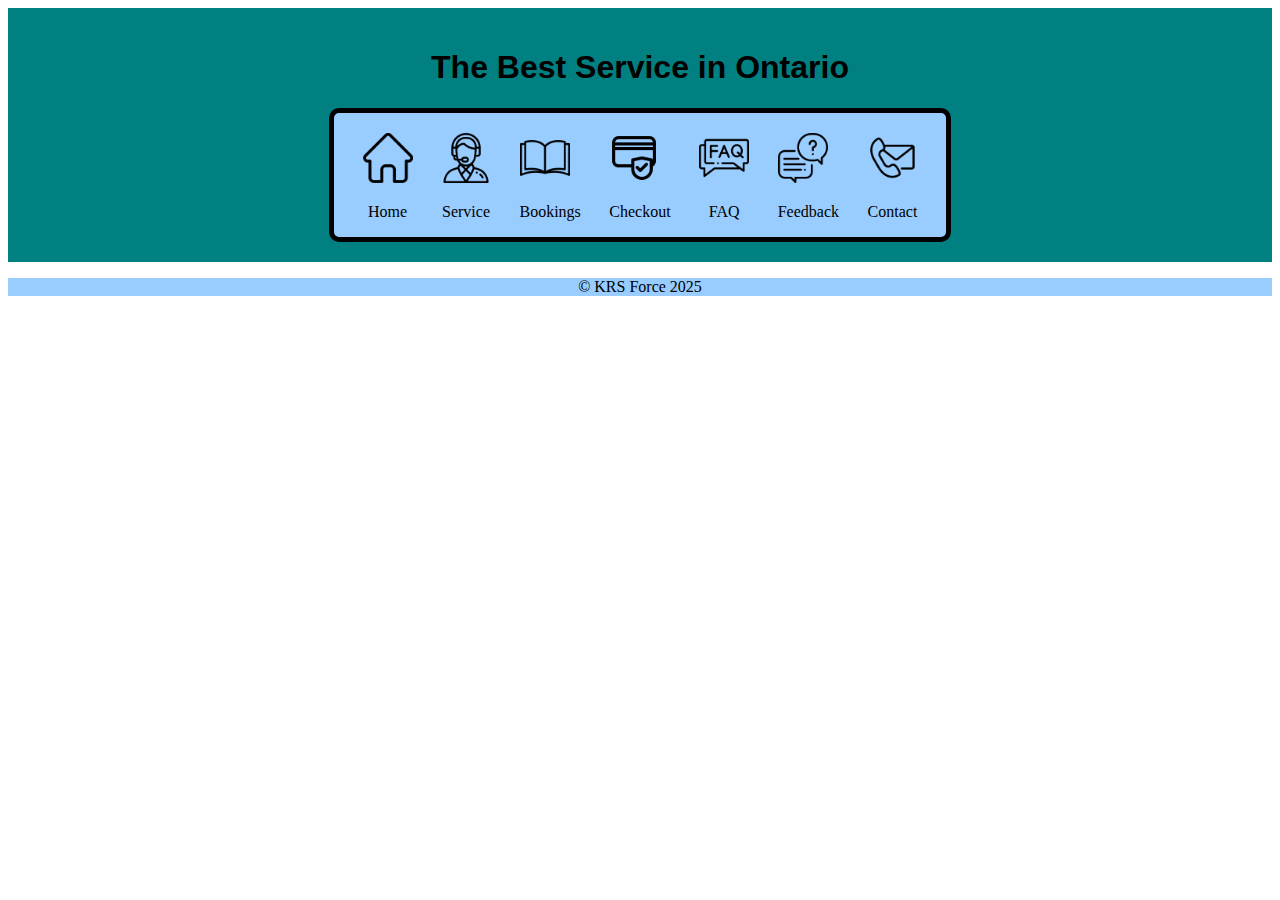
<file: index.html>
<!DOCTYPE html>
<html lang="en">
<head>
    <meta charset="UTF-8">
    <meta name="viewport" content="width=device-width, initial-scale=1.0">

    <link rel="stylesheet" href="main.css">
    <title>Document</title>
</head>
    
<body>
    <header> 
        <div>
            <h1 class="title">The Best Service in Ontario</h1>
        <div>
        <nav class="headernavbox">
            <div>
                <a class="links"href="#">
                    <img src="imagelinks/home.png" class="links"></a>
                <p class="linkslabel">Home</p>
            </div>
            <div>
                <a class="links"href="">
                    <img src="imagelinks/support.png" class="links"></a>
                <p class="linkslabel">Service</p>
            </div>
            <div>
                <a class="links"href="#">
                    <img src="imagelinks/book.png" class="links"></a>
                <p class="linkslabel">Bookings</p>
            </div>
            <div>
                <a class="links"href="#">
                    <img src="imagelinks/checkout.png" class="links"></a>
                <p class="linkslabel">Checkout</p>
            </div>
            <div>
                <a class="links"href="#">
                    <img src="imagelinks/faq.png" class="links"></a>
                <p class="linkslabel">FAQ</p>
            </div>
            <div>
                <a class="links"href="#">
                    <img src="imagelinks/conversation.png" class="links"></a>
                <p class="linkslabel">Feedback</p>
            </div>
            <div>
                <a class="links"href="#">
                    <img src="imagelinks/contact-mail.png" class="links"></a>
                <p class="linkslabel">Contact</p>
            </div>
         </nav>
    </header>
    
    <!-- <main>
        <div class="main">

        </div>
    </main> -->
    <footer>
        <div>
            <p>&copy; KRS Force 2025</p>
        </div>
    </footer>
</body>

</html>
</file>
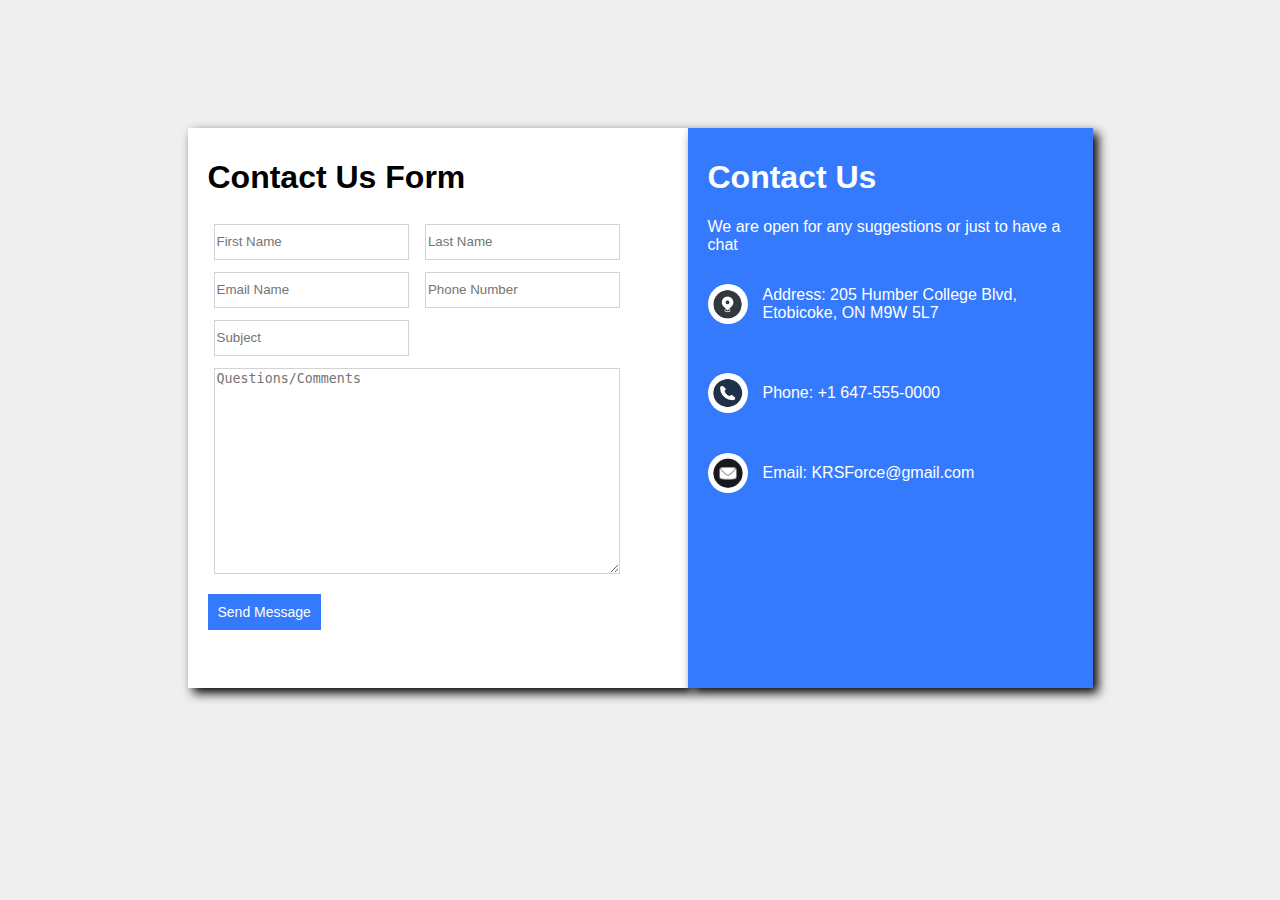
<file: ContactForm.html>
<!DOCTYPE html>
<html lang="en">

<head>
    <meta charset="UTF-8">
    <meta name="viewport" content="wclassth=device-wclassth, initial-scale=1.0">
    <title>Contact Us</title>
    <link rel="stylesheet" href="/ContactForm.css" />
</head>

<body>
    <div class="Contact-form">
        <form>
            <h1> Contact Us Form</h1>

            <input type="text" class="firstName" placeholder="First Name" required>
            <input type="text" class="lastName" placeholder="Last Name" required>
            <input type="text" class="Email" placeholder="Email Name" required>
            <input type="text" class="phoneNumber" placeholder="Phone Number" required>
            <input type="text" class="Subject" placeholder="Subject">

            <textarea placeholder="Questions/Comments"></textarea>
            <button placeholder="Send" class="button">Send Message</button>
        </form>
    </div>

    <div class="Contact-info">
        <h1>Contact Us</h1>
        <p class="suggestions-ptag">We are open for any suggestions or just to have a chat</p>
        <ul>
            <li>
                <img src="/images/location-icon.png" alt="location-icon">
                <p class="Address"><span>Address:</span> 205 Humber College Blvd, Etobicoke, ON M9W 5L7</p>
            </li>

            <li>
                <img src="/images/phone-icon.png" alt="phone-icon">
                <p><span>Phone:</span> +1 647-555-0000</p>
            </li>

            <li>
                <img src="/images/email-icon.png" alt="email-icon">
                <p><span>Email:</span> KRSForce@gmail.com</p>
            </li>
        </ul>
    </div>

</body>

</html>
</file>
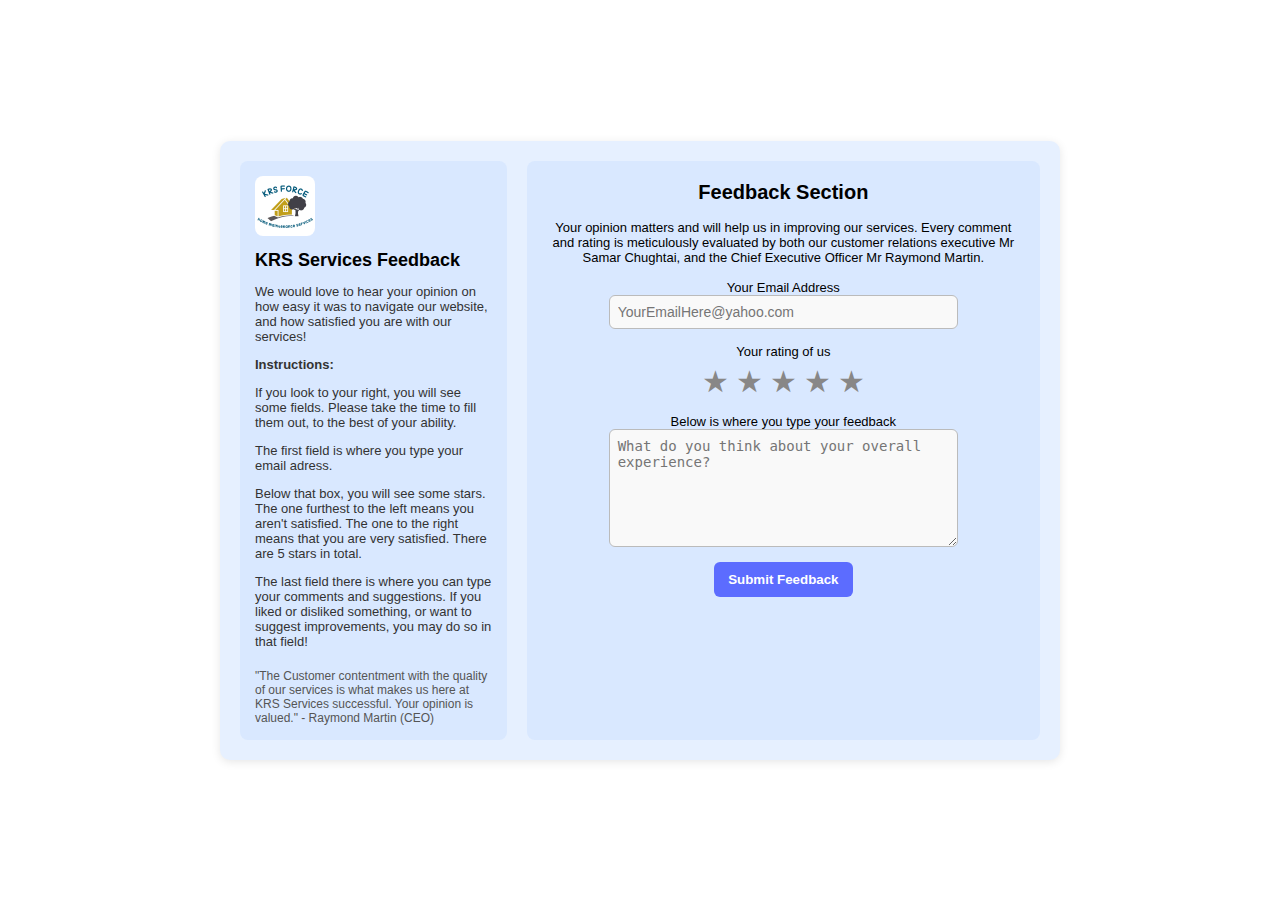
<file: feedback.html>
<!DOCTYPE html>
<html lang="en">
<head>
  <meta charset="UTF-8">
  <meta name="viewport" content="width=device-width, initial-scale=1.0">
  <title>KRS Services Feedback</title>
  <link rel="icon" type="image/jpeg" href="images/logo.jpg">
  <link rel="stylesheet" href="feedback.css">
</head>
<body>
  <div class="feedback-container">
    <!-- Left info pannel -->
    <aside class="info">
      <div class="brand">
        <img src="images/logo.jpg" alt="KRS Force Logo" class="logo">
        <h1>KRS Services Feedback</h1>
        <p>We would love to hear your opinion on how easy it was to navigate our website, and how satisfied you are with our services!</p>
      </div>

      <div class="hint">
        <strong>Instructions:</strong>
        <p>If you look to your right, you will see some fields. Please take the time to fill them out, to the best of your ability.</p>
        <p>The first field is where you type your email adress.</p>
        <p>Below that box, you will see some stars. The one furthest to the left means you aren't satisfied. The one to the right means that you are very satisfied. There are 5 stars in total.</p>
        <p>The last field there is where you can type your comments and suggestions. If you liked or disliked something, or want to suggest improvements, you may do so in that field!</p>
      </div>

      <div class="foot-note">
        "The Customer contentment with the quality of our services is what makes us here at KRS Services successful. Your opinion is valued."  
        - Raymond Martin (CEO)
      </div>
    </aside>

    <!-- Right feedback section -->
    <main class="form-area">
      <h2>Feedback Section</h2>
      <p style="font-size:13px;">
        Your opinion matters and will help us in improving our services.
        Every comment and rating is meticulously evaluated by both our customer relations executive Mr Samar Chughtai,
        and the Chief Executive Officer Mr Raymond Martin.
      </p>

      <form action="#" method="post">
        <label for="email">Your Email Address</label>
        <input id="email" name="email" type="email" placeholder="YourEmailHere@yahoo.com">

        <label>Your rating of us</label>
        <div class="stars">
          <span class="star" data-value="1">★</span>
          <span class="star" data-value="2">★</span>
          <span class="star" data-value="3">★</span>
          <span class="star" data-value="4">★</span>
          <span class="star" data-value="5">★</span>
        </div>

        <label for="comments">Below is where you type your feedback</label>
        <textarea id="comments" name="comments" placeholder="What do you think about your overall experience?"></textarea>

        <button type="submit">Submit Feedback</button>
      </form>
    </main>
  </div>

  <!-- slight javascript for the star logic -->
  <script>
    const stars = document.querySelectorAll('.star');
    let rating = 0;

    stars.forEach(star => {
      star.addEventListener('click', () => {
        rating = star.dataset.value;
        stars.forEach(s => s.classList.toggle('active', s.dataset.value <= rating));
      });
    });
  </script>
</body>
</html>
</file>
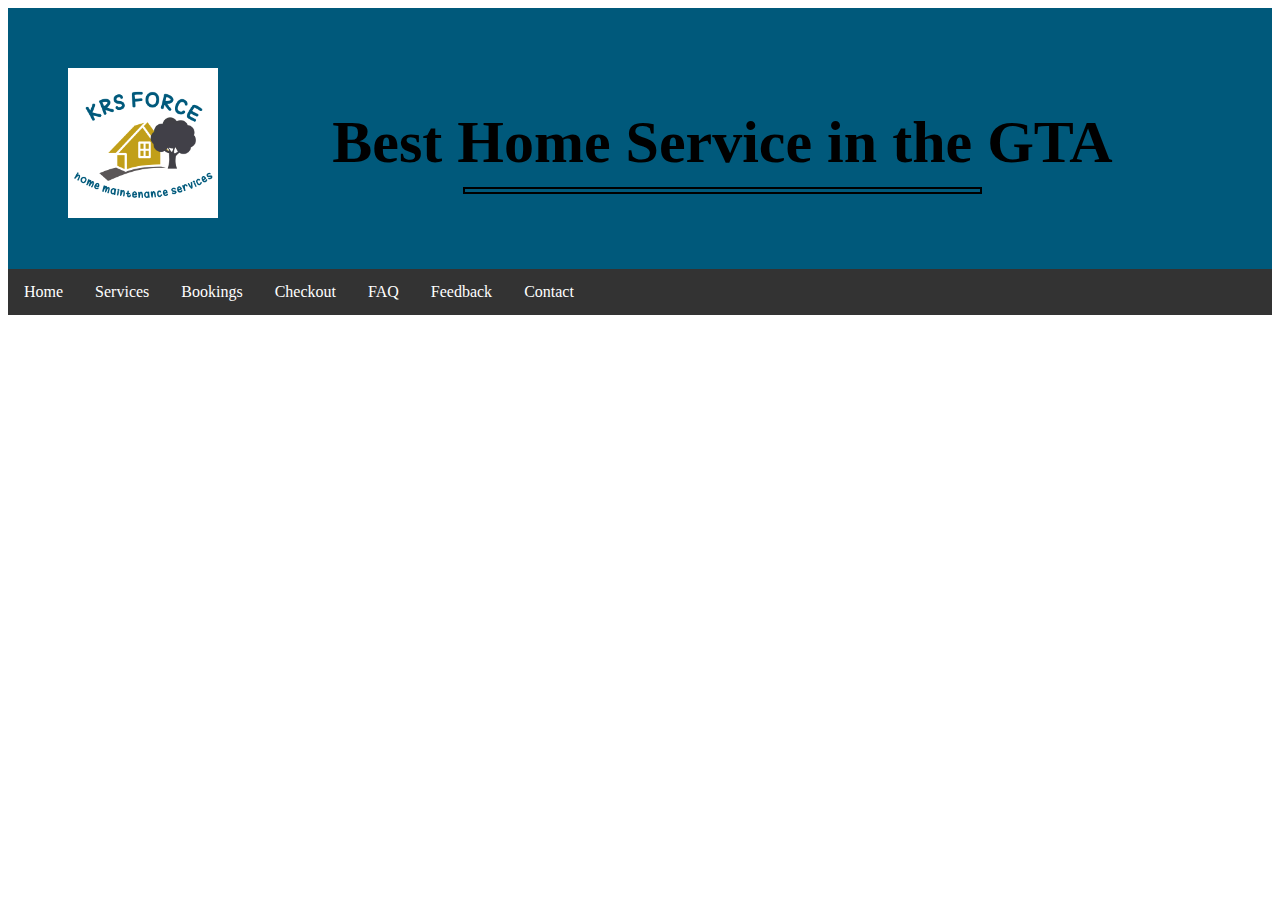
<file: head&footer.html>
<!DOCTYPE html>
<html lang="en">

<head>
    <meta charset="UTF-8">
    <meta name="viewport" content="width=device-width, initial-scale=1.0">
    <title>Document</title>
    <link rel="stylesheet" href="styles/head&footer.css">
</head>

<body>
    <header>
        <img src="images/KRSFORCE_Logo.jpg" alt="KRS logo">
        <h1>Best Home Service in the GTA</h1>
        <hr>
    </header>

    <div class="navbar">
        <ul>
            <li><a href="KRS/home.html">Home</a></li>
            <li><a href="KRS/home.html">Services</a></li>
            <li><a href="KRS/home.html">Bookings</a></li>
            <li><a href="KRS/home.html">Checkout</a></li>
            <li><a href="KRS/home.html">FAQ</a></li>
            <li><a href="KRS/home.html">Feedback</a></li>
            <li><a href="KRS/home.html">Contact</a></li>
        </ul>
    </div>
</body>

</html>
</file>
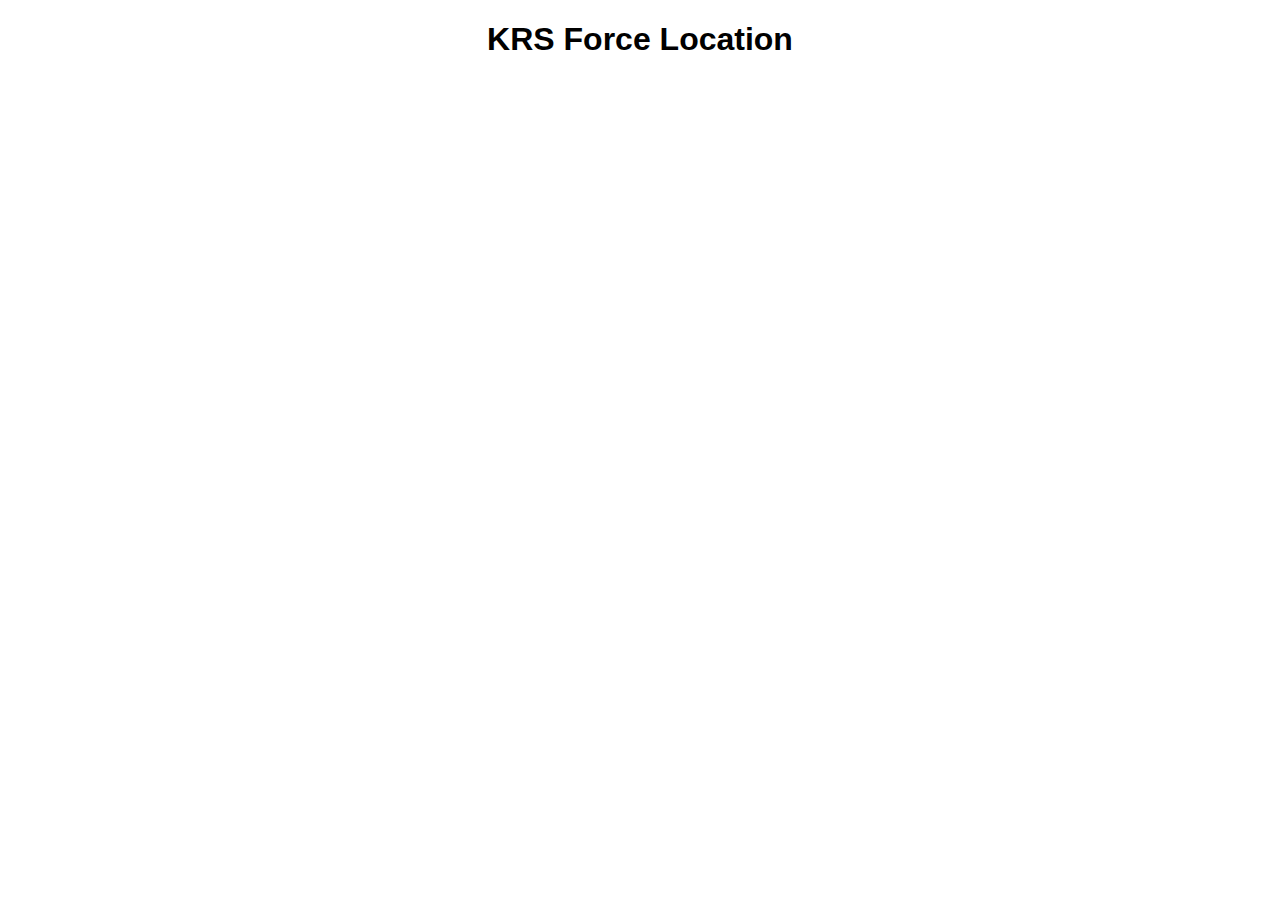
<file: Map Feature PJT5/map.html>
<!DOCTYPE html>
<html lang="en">
<head>
    <link rel="stylesheet" href="map.css">
    <meta charset="UTF-8">
    <meta name="viewport" content="width=device-width, initial-scale=1.0">
    <title>Map of Our Location</title>
</head>
<body>
    <h1>KRS Force Location</h1>
    <iframe src="https://www.google.com/maps/embed?pb=!1m18!1m12!1m3!1d2740.3763202340847!2d-79.61218632399338!3d43.73078577109863!2m3!1f0!2f0!3f0!3m2!1i1024!2i768!4f13.1!3m3!1m2!1s0x882b3b93427888b5%3A0xd290e7c099e8af71!2sHumber%20College%20North%20Campus%3A%20Parking%20Lot%20%2313!5e1!3m2!1sen!2sca!4v1761684425632!5m2!1sen!2sca" 
    width="800" height="500"  allowfullscreen="" loading="lazy" referrerpolicy="no-referrer-when-downgrade" class="Location"></iframe>
</body>
</html>
</file>
<file: main.css>
/* Header Section */
header {
    background-color: teal;
    padding: 20px;
}
.title{
    text-align: center;
    font-family: "Gill Sans", sans-serif;
/* Header Link Section */
}
.headernavbox{
    background-color: #99ccff;
    display: flex;
    justify-content: space-evenly;
    width: 50%;
    margin: 0 auto;
    padding-top: 20px;
    border-radius: 10px;
    border: 5px solid;
}
.links{
    width: 50px;
    height: 50px;
    transition: 0.5 ease-in-out;
}

.links:hover{
    width: 60px;
    height: 60px;

}

.linkslabel{
    text-align: center;
}





/* Footer */
footer{
    background: #99ccff;;
    width: 100%;
    text-align: center;
}
</file>
<file: ContactForm.css>
body {
  background-color: #efefef;
  font-family: Arial, Helvetica, sans-serif;
  display: flex;
  justify-content: center;
  align-items: center;
  margin: 0;
  padding-top: 10%;
}

/* This is the contact form related */

.Contact-form {
  background-color: white;
  width: 480px;
  height: 550px;
  margin: 0;
  box-shadow: 5px 5px 10px black;
  padding-top: 10px;
  padding-left: 20px;
}

.Contact-form input {
  height: 32px;
  width: 189px;
  margin: 6px;
  border: none;
  border: 1px solid lightgray;
}

.Contact-form textarea {
  width: 400px;
  height: 200px;
  margin: 6px;
  border: 1px solid lightgray;
}

.Contact-form h1 {
  text-align: left;
}

/* This is button related */
.button {
  display: flex;
  padding: 10px 10px;
  margin-top: 10px;
  font-size: 14px;
  background-color: #357afc;
  border: none;
  color: white;
}

/* This is the contact info part */

.Contact-info {
  background-color: #357afc;
  color: white;
  width: 385px;
  height: 550px;
  margin: 0;
  box-shadow: 5px 5px 10px black;
  padding-top: 10px;
  padding-left: 20px;

  margin-top: -20px;
  margin-bottom: -20px;
}

/* This is list related */

.Contact-info ul {
  list-style: none;
  padding: 0;
  margin: 0;
}

.Contact-info li {
  display: flex;
  align-items: center;
  margin-bottom: 30px;
}

.Contact-info li img {
  width: 30px;
  height: 30px;
  background-color: white;
  border-radius: 50%;
  margin-right: 15px;
  padding: 5px;
}

.Contact-form li span {
  font-size: 16px;
  line-height: 1.5;
}

.Contact-form li b {
  color: white;
}
</file>
<file: feedback.css>
/* raymond martin feedback feature css november 9 */

body {
  font-family: Arial, sans-serif;
  background-color: #ffffff;
  color: #000;
  display: flex;
  justify-content: center;
  align-items: center;
  min-height: 100vh;
  margin: 0;
}

/* Container for both left and right panels */
.feedback-container {
  display: flex;
  gap: 20px;
  background-color: #e6f0ff;
  padding: 20px;
  border-radius: 10px;
  width: 90%;
  max-width: 800px;
  box-shadow: 0 2px 10px rgba(0,0,0,0.1);
}

/* This is for the left info panel */
.info {
  flex: 1;
  background-color: #d9e8ff;
  padding: 15px;
  border-radius: 8px;
}

.logo {
  width: 60px;
  height: 60px;
  border-radius: 8px;
  object-fit: cover;
}

.brand h1 {
  font-size: 18px;
  margin: 10px 0 5px;
}

.brand p {
  font-size: 13px;
  color: #333;
}

.hint {
  font-size: 13px;
  color: #333;
  margin-top: 10px;
}

.foot-note {
  margin-top: 20px;
  font-size: 12px;
  color: #555;
}

/* and this is for the right form section */
.form-area {
  flex: 2;
  background-color: #d9e8ff;
  padding: 20px;
  border-radius: 8px;
  text-align: center; 
}

h2 {
  margin-top: 0;
  font-size: 20px;
  color: #000;
}

label {
  display: block;
  font-size: 13px;
  color: #000;
  margin-top: 15px;
  text-align: center;
}

input,
textarea {
  width: 70%;
  padding: 8px;
  border: 1px solid #bbb;
  border-radius: 6px;
  background-color: #f9f9f9;
  color: #000;
  font-size: 14px;
  display: block;
  margin: 0 auto; 
}

textarea {
  min-height: 100px;
  resize: vertical;
}

/* for the star rating */
.stars {
  display: flex;
  justify-content: center; 
  gap: 7px;
  margin-top: 5px;
  font-size: 30px;
  color: #888787;
  cursor: pointer;
}

.star.active {
  color: #ffb400;
}

/* For the submit review button */
button {
  background-color: #5c6cff;
  color: white;
  padding: 10px 14px;
  border: none;
  border-radius: 6px;
  font-weight: 600;
  margin-top: 15px;
  cursor: pointer;
  display: block;
  margin-left: auto;
  margin-right: auto; 
}

button:hover {
  background-color: #7b89ff;
}
</file>
<file: styles/head&footer.css>
header {
    background: #00597B;
    padding:60px;
    text-align: center;
    color: black;
    font-size: 30px;
}

header img{
    float: left;
    margin-right: 15px;
    width: 150px;
}
hr {
    margin-top: 0px;
    height:3px;
    border: none;
    text-align: left;
    margin-left: auto;
    margin-right: auto;
    border: 2px solid black;
    width: 45%;
}

header h1{
    margin-bottom: 10px;
}

ul {
  list-style-type: none;
  margin: 0;
  padding: 0;
  overflow: hidden;
  background-color: #333333;
}

ul li {
  float: left;
}

ul li a {
  display: block;
  color: white;
  text-align: center;
  padding: 14px 16px;
  text-decoration: none;
}

ul li a:hover {
  background-color: #111111;
}
</file>
<file: Map Feature PJT5/map.css>
body {
    display: flex;
    flex-direction: column;
    align-items: center;
    justify-content: center;
    margin: 0;
    background-color: white;
}

h1 {
    text-align: center;
    margin-bottom: 20px;
    font-family: 'Trebuchet MS', 'Lucida Sans Unicode', 'Lucida Grande', 'Lucida Sans', Arial, sans-serif;
}

.Location {
    border-radius: 10%;
    border: 25px solid white;
}
.Location:hover {
    border-radius: 10%;
    border: 25px solid blue;
}
</file>
